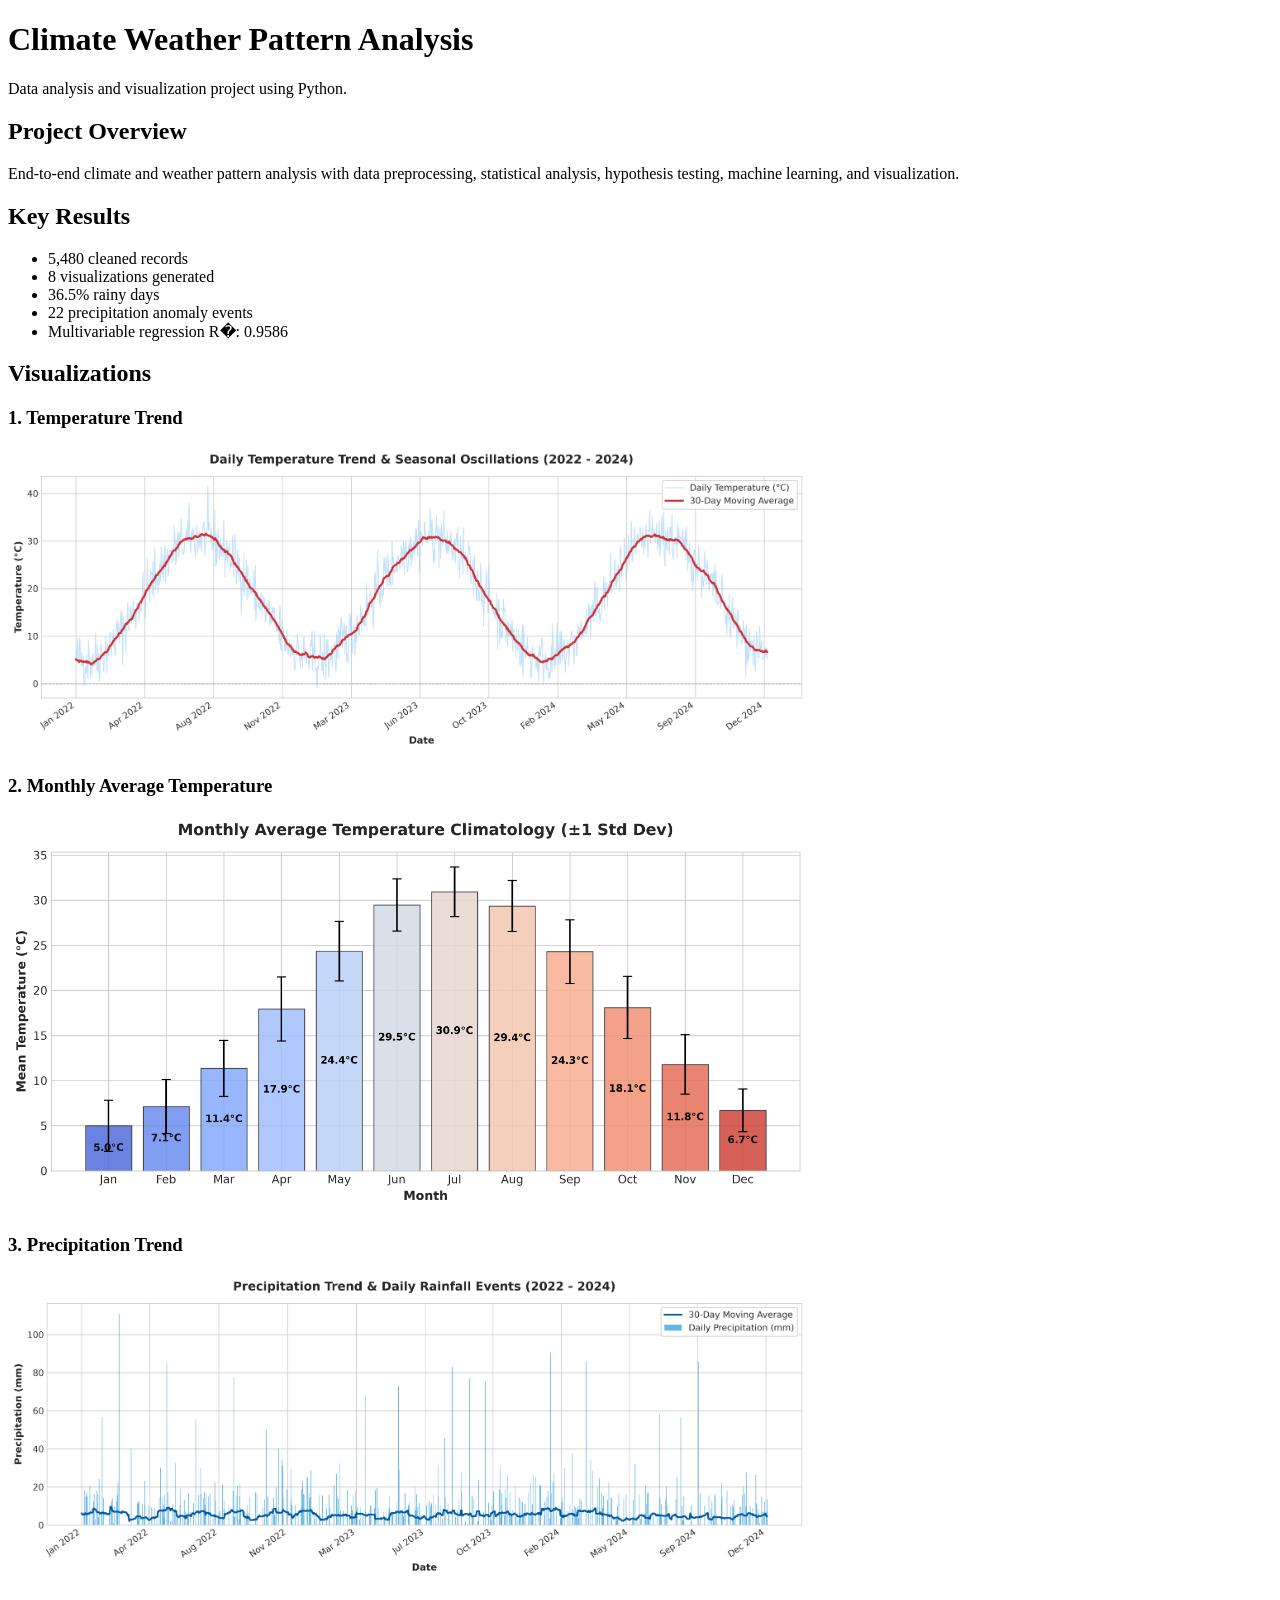
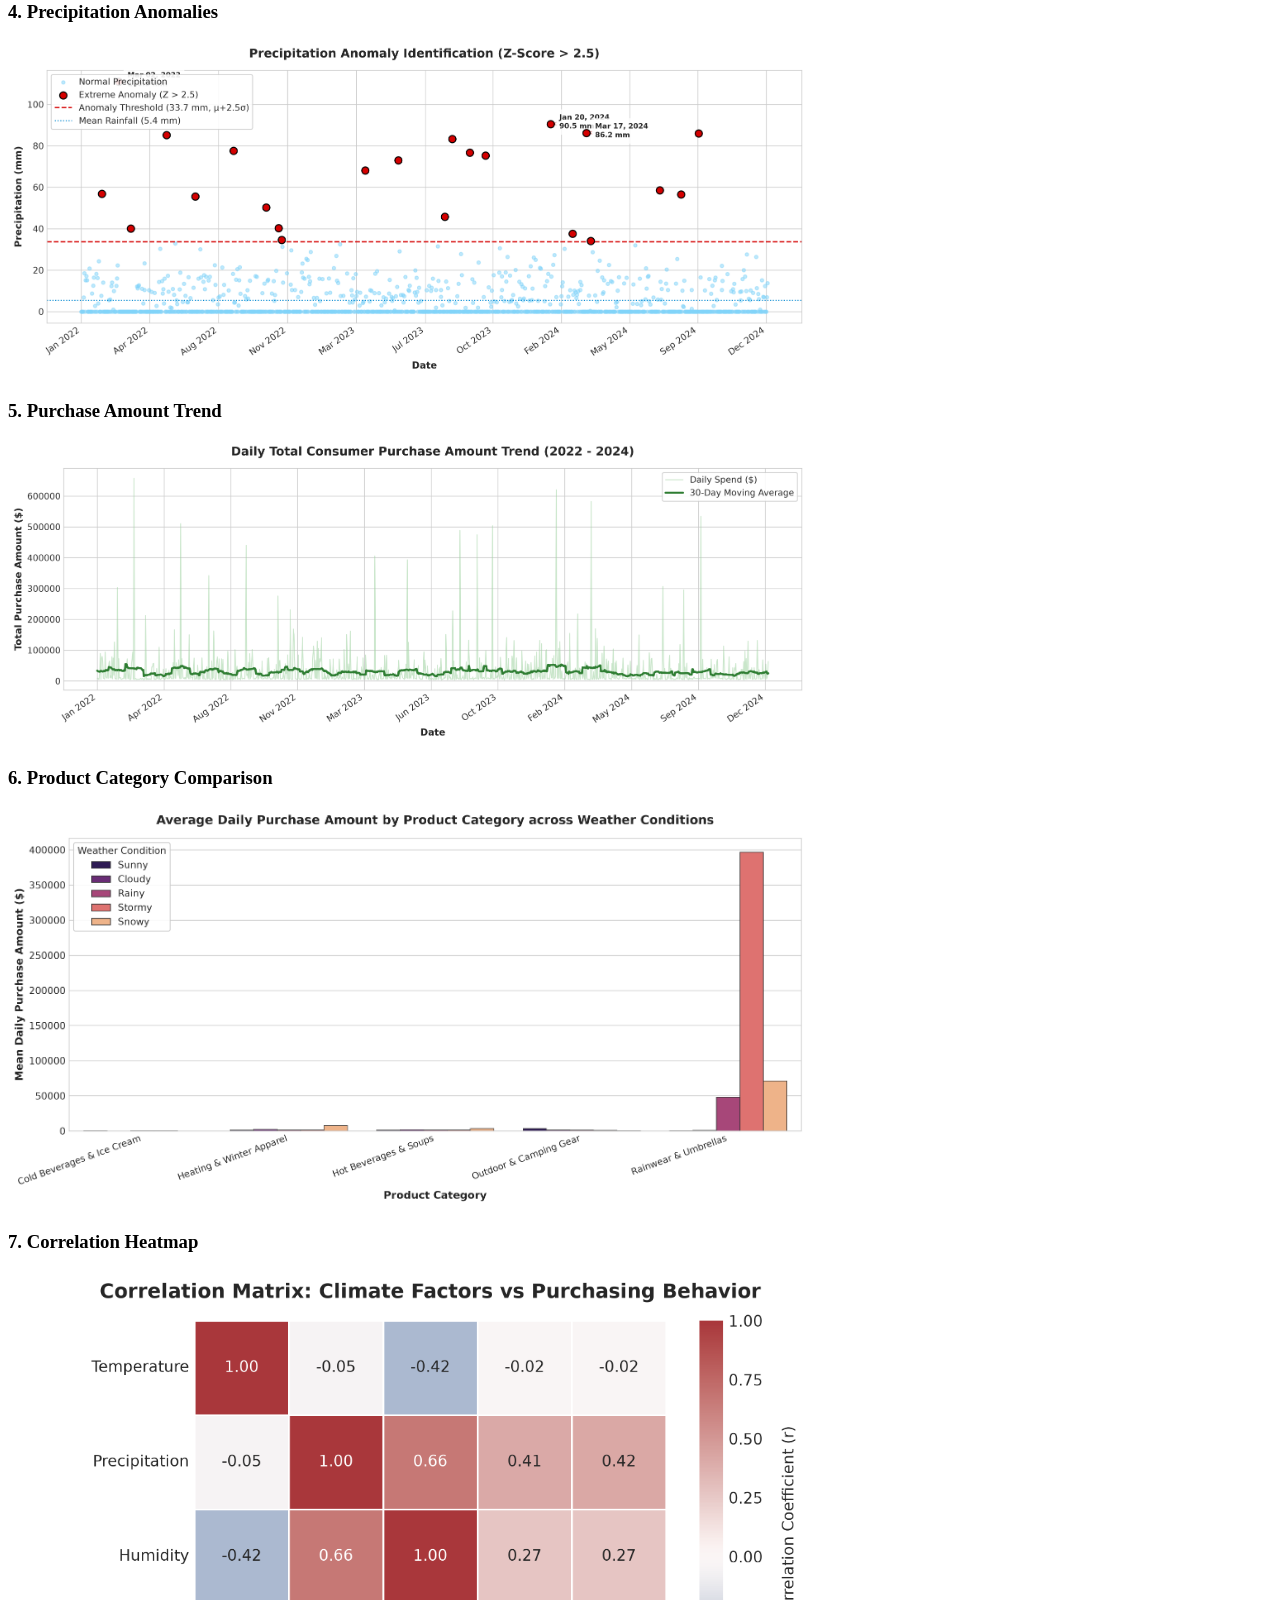
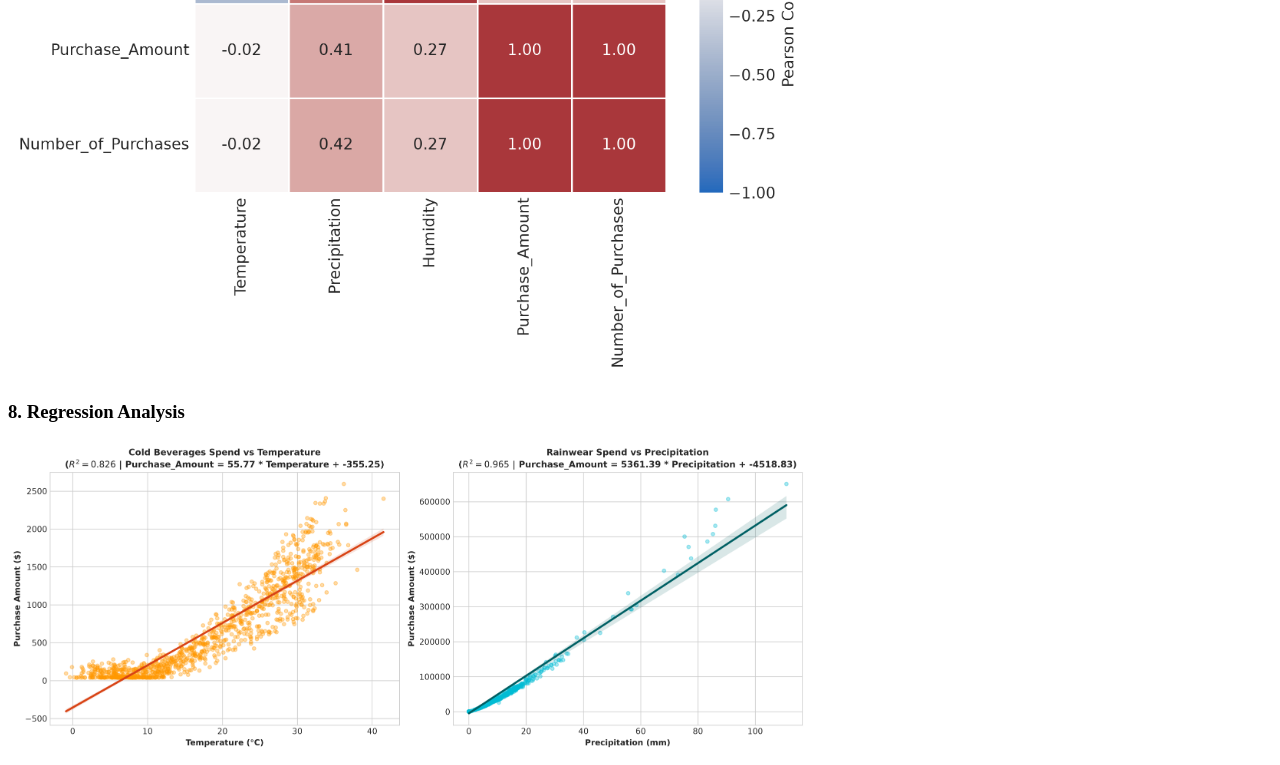
<file: index_backup.html>
<!DOCTYPE html>
<html>
<head>
    <title>Climate Weather Pattern Analysis</title>
</head>
<body>
    <h1>Climate Weather Pattern Analysis</h1>
    <p>Data analysis and visualization project using Python.</p>

    <h2>Project Overview</h2>
    <p>End-to-end climate and weather pattern analysis with data preprocessing, statistical analysis, hypothesis testing, machine learning, and visualization.</p>

    <h2>Key Results</h2>
    <ul>
        <li>5,480 cleaned records</li>
        <li>8 visualizations generated</li>
        <li>36.5% rainy days</li>
        <li>22 precipitation anomaly events</li>
        <li>Multivariable regression R�: 0.9586</li>
    </ul>

    <h2>Visualizations</h2>

    <h3>1. Temperature Trend</h3>
    <img src="visualizations/01_temperature_trend.png" width="800">

    <h3>2. Monthly Average Temperature</h3>
    <img src="visualizations/02_monthly_avg_temperature.png" width="800">

    <h3>3. Precipitation Trend</h3>
    <img src="visualizations/03_precipitation_trend.png" width="800">

    <h3>4. Precipitation Anomalies</h3>
    <img src="visualizations/04_precipitation_anomalies.png" width="800">

    <h3>5. Purchase Amount Trend</h3>
    <img src="visualizations/05_purchase_amount_trend.png" width="800">

    <h3>6. Product Category Comparison</h3>
    <img src="visualizations/06_product_category_comparison.png" width="800">

    <h3>7. Correlation Heatmap</h3>
    <img src="visualizations/07_correlation_heatmap.png" width="800">

    <h3>8. Regression Analysis</h3>
    <img src="visualizations/08_regression_plots.png" width="800">

</body>
</html>
</file>
